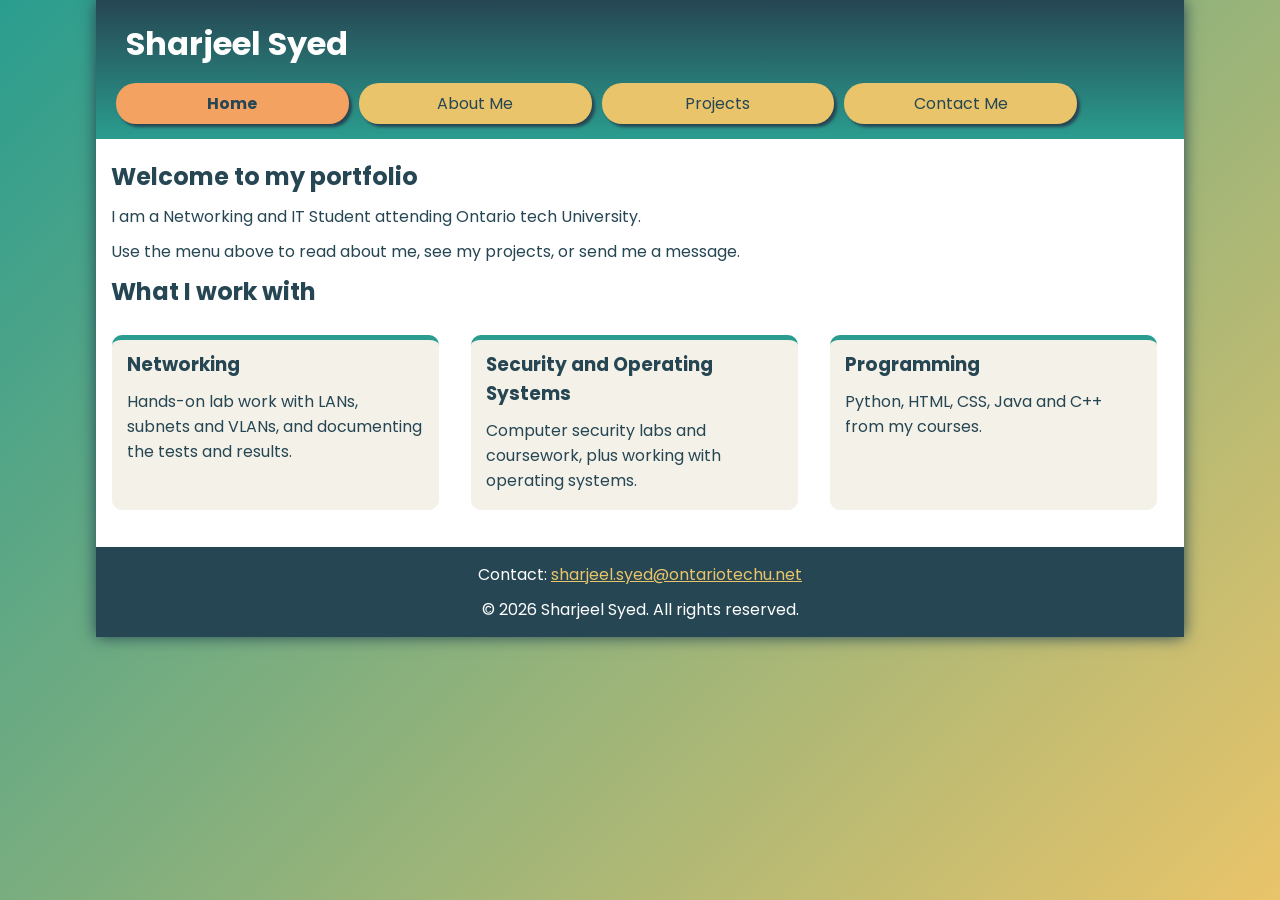
<file: index.html>
<!DOCTYPE html>
<html lang="en">
<head>
    <meta charset="UTF-8">
    <title>Home | Sharjeel Syed</title>
    <!-- viewport tag is required for media queries to work on phones -->
    <meta name="viewport" content="width=device-width, initial-scale=1.0">
    <!-- one style sheet per view port, picked by the browser using the media attribute -->
    <link rel="stylesheet" type="text/css" href="css/full.css" media="only screen and (min-width:960px)">
    <link rel="stylesheet" type="text/css" href="css/tablet.css" media="only screen and (min-width:481px) and (max-width:959px)">
    <link rel="stylesheet" type="text/css" href="css/smartphone.css" media="only screen and (max-width:480px)">
    <!-- Google Fonts: Poppins -->
    <link rel="preconnect" href="https://fonts.googleapis.com">
    <link rel="preconnect" href="https://fonts.gstatic.com" crossorigin>
    <link rel="stylesheet" href="https://fonts.googleapis.com/css2?family=Poppins:wght@400;600;700&amp;display=swap">
</head>
<body>
    <div id="wrapper">
        <header>
            <h1>Sharjeel Syed</h1>
            <!-- nav holds the links to the 4 pages, "current" marks the page being viewed -->
            <nav>
                <a class="button current" href="index.html">Home</a>
                <a class="button" href="about.html">About Me</a>
                <a class="button" href="projects.html">Projects</a>
                <a class="button" href="contact.html">Contact Me</a>
            </nav>
            <div class="clear"></div>
        </header>
        <main>
            <article>
                <h2>Welcome to my portfolio</h2>
                <p>I am a Networking and IT Student attending Ontario tech University.</p>
                <p>Use the menu above to read about me, see my projects, or send me a message.</p>
            </article>
            <!-- three boxes that float side by side, like the lecture boxes -->
            <section>
                <h2>What I work with</h2>
                <div class="box">
                    <h3>Networking</h3>
                    <p>Hands-on lab work with LANs, subnets and VLANs, and documenting the tests and results.</p>
                </div>
                <div class="box">
                    <h3>Security and Operating Systems</h3>
                    <p>Computer security labs and coursework, plus working with operating systems.</p>
                </div>
                <div class="box">
                    <h3>Programming</h3>
                    <p>Python, HTML, CSS, Java and C++ from my courses.</p>
                </div>
                <div class="clear"></div>
            </section>
        </main>
        <footer>
            <p>Contact: <a href="mailto:sharjeel.syed@ontariotechu.net">sharjeel.syed@ontariotechu.net</a></p>
            <p>&copy; 2026 Sharjeel Syed. All rights reserved.</p>
        </footer>
    </div>
</body>
</html>
</file>
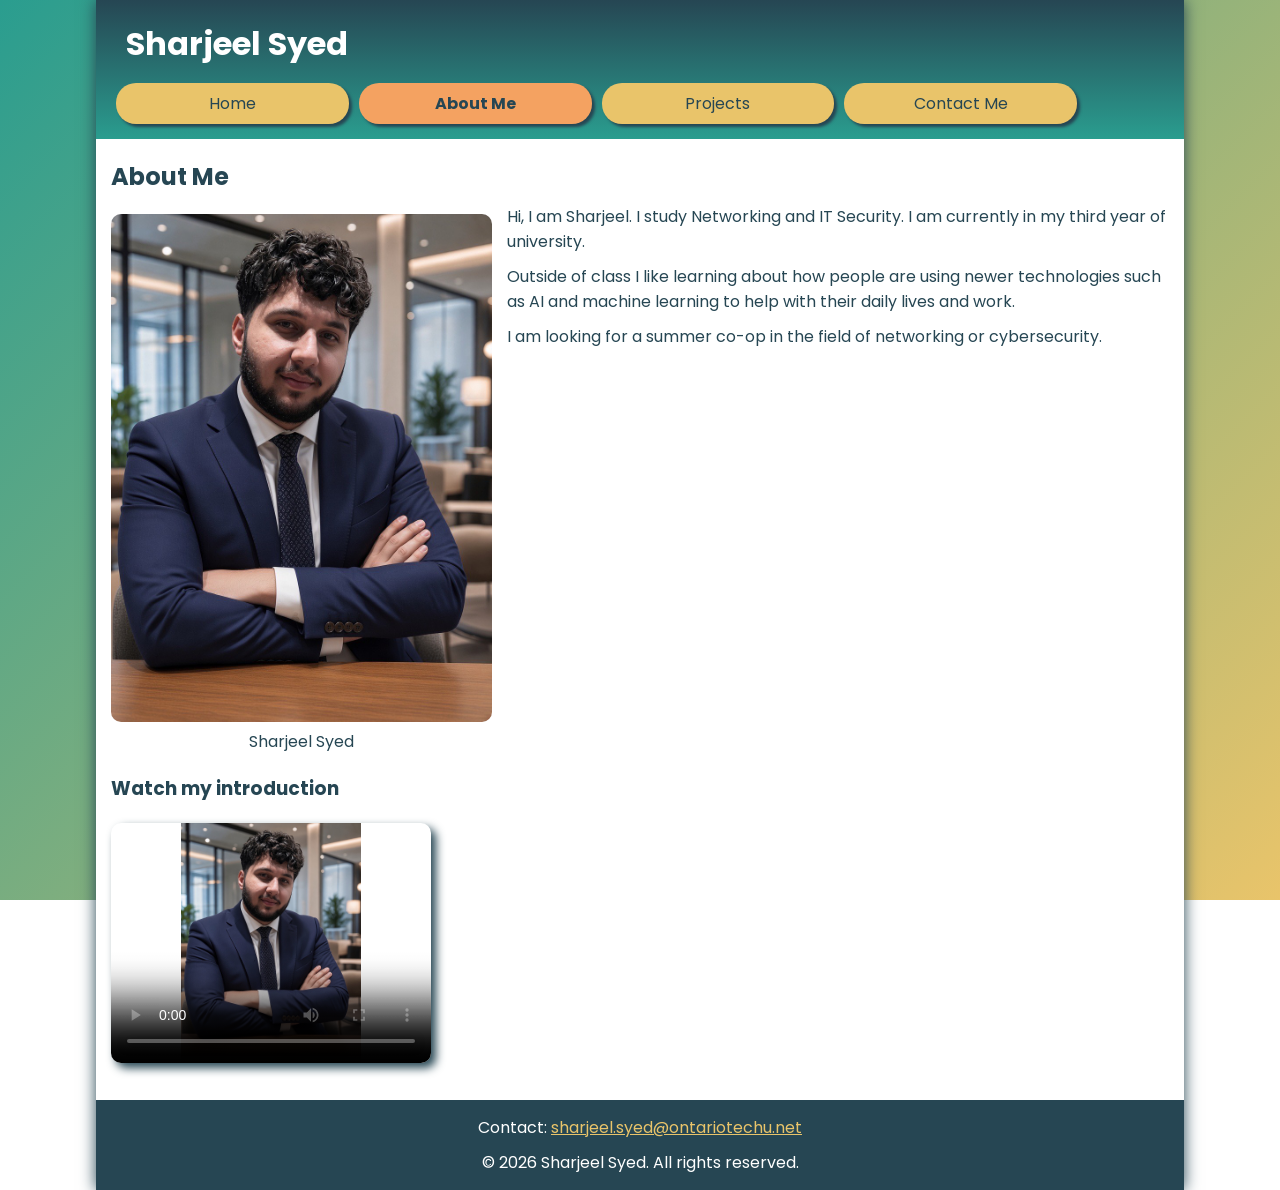
<file: about.html>
<!DOCTYPE html>
<html lang="en">
<head>
    <meta charset="UTF-8">
    <title>About Me | Sharjeel Syed</title>
    <!-- viewport tag is required for media queries to work on phones -->
    <meta name="viewport" content="width=device-width, initial-scale=1.0">
    <!-- one style sheet per view port, picked by the browser using the media attribute -->
    <link rel="stylesheet" type="text/css" href="css/full.css" media="only screen and (min-width:960px)">
    <link rel="stylesheet" type="text/css" href="css/tablet.css" media="only screen and (min-width:481px) and (max-width:959px)">
    <link rel="stylesheet" type="text/css" href="css/smartphone.css" media="only screen and (max-width:480px)">
    <!-- Google Fonts: Poppins -->
    <link rel="preconnect" href="https://fonts.googleapis.com">
    <link rel="preconnect" href="https://fonts.gstatic.com" crossorigin>
    <link rel="stylesheet" href="https://fonts.googleapis.com/css2?family=Poppins:wght@400;600;700&amp;display=swap">
</head>
<body>
    <div id="wrapper">
        <header>
            <h1>Sharjeel Syed</h1>
            <!-- nav holds the links to the 4 pages, "current" marks the page being viewed -->
            <nav>
                <a class="button" href="index.html">Home</a>
                <a class="button current" href="about.html">About Me</a>
                <a class="button" href="projects.html">Projects</a>
                <a class="button" href="contact.html">Contact Me</a>
            </nav>
            <div class="clear"></div>
        </header>
        <main>
            <article>
                <h2>About Me</h2>
                <!-- figure + figcaption groups the photo with its caption; alt text is needed for WAVE -->
                <figure>
                    <img src="images/myphoto.jpg" alt="Photo of Sharjeel Syed">
                    <figcaption>Sharjeel Syed</figcaption>
                </figure>
                <p>Hi, I am Sharjeel. I study Networking and IT Security. I am currently in my third year of university.</p>
                <p>Outside of class I like learning about how people are using newer technologies such as AI and machine learning to help with their daily lives and work.</p>
                <p>I am looking for a summer co-op in the field of networking or cybersecurity.</p>
                <div class="clear"></div>
                <h3>Watch my introduction</h3>
                <!-- controls shows play/pause, poster is the picture shown before playing -->
                <video controls width="320" height="240" poster="images/myphoto.jpg" preload="metadata">
                    <source src="images/intro.mp4" type="video/mp4">
                    Your browser does not support the video tag.
                </video>
            </article>
        </main>
        <footer>
            <p>Contact: <a href="mailto:sharjeel.syed@ontariotechu.net">sharjeel.syed@ontariotechu.net</a></p>
            <p>&copy; 2026 Sharjeel Syed. All rights reserved.</p>
        </footer>
    </div>
</body>
</html>
</file>
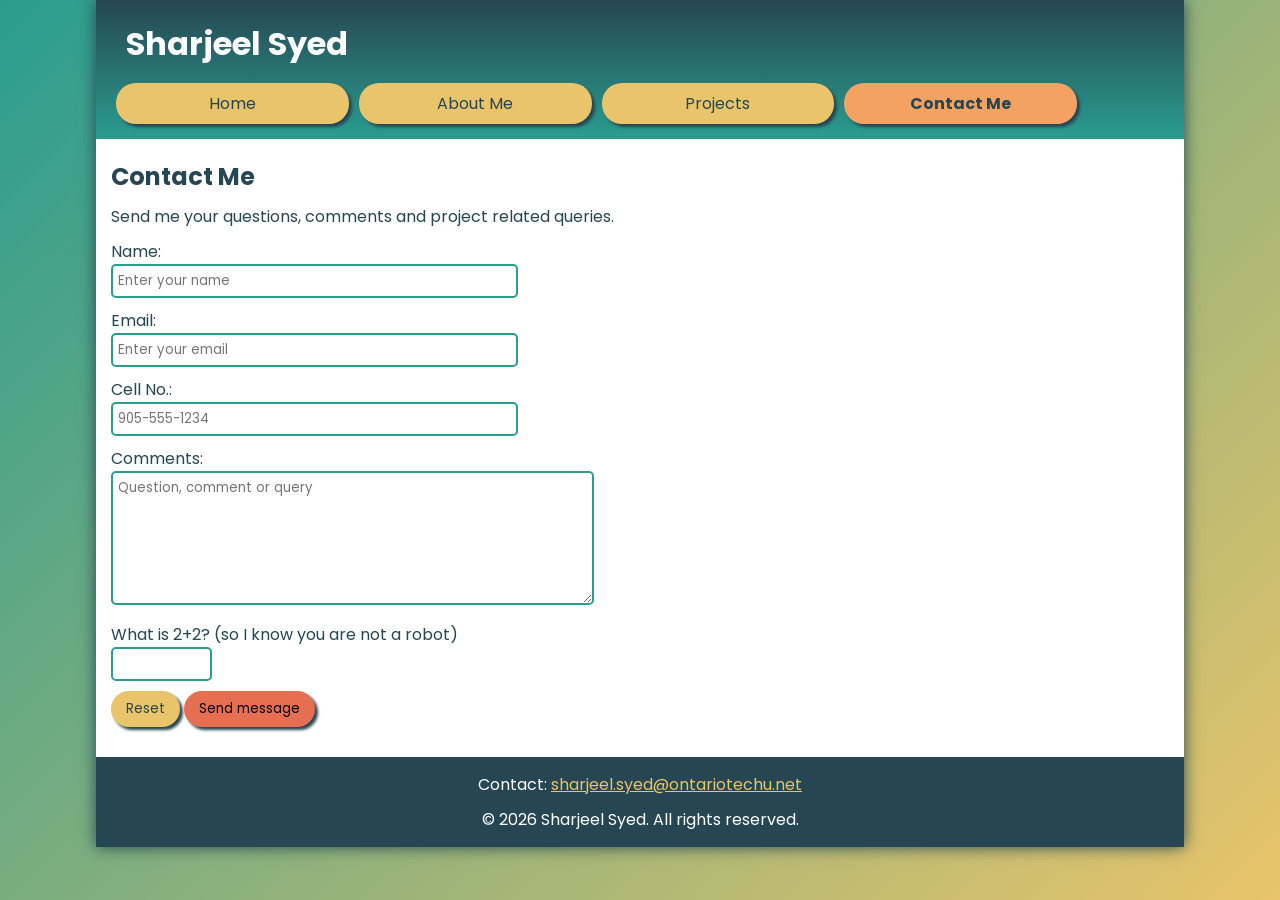
<file: contact.html>
<!DOCTYPE html>
<html lang="en">
<head>
    <meta charset="UTF-8">
    <title>Contact Me | Sharjeel Syed</title>
    <!-- viewport tag is required for media queries to work on phones -->
    <meta name="viewport" content="width=device-width, initial-scale=1.0">
    <!-- one style sheet per view port, picked by the browser using the media attribute -->
    <link rel="stylesheet" type="text/css" href="css/full.css" media="only screen and (min-width:960px)">
    <link rel="stylesheet" type="text/css" href="css/tablet.css" media="only screen and (min-width:481px) and (max-width:959px)">
    <link rel="stylesheet" type="text/css" href="css/smartphone.css" media="only screen and (max-width:480px)">
    <!-- Google Fonts: Poppins -->
    <link rel="preconnect" href="https://fonts.googleapis.com">
    <link rel="preconnect" href="https://fonts.gstatic.com" crossorigin>
    <link rel="stylesheet" href="https://fonts.googleapis.com/css2?family=Poppins:wght@400;600;700&amp;display=swap">
</head>
<body>
    <div id="wrapper">
        <header>
            <h1>Sharjeel Syed</h1>
            <!-- nav holds the links to the 4 pages, "current" marks the page being viewed -->
            <nav>
                <a class="button" href="index.html">Home</a>
                <a class="button" href="about.html">About Me</a>
                <a class="button" href="projects.html">Projects</a>
                <a class="button current" href="contact.html">Contact Me</a>
            </nav>
            <div class="clear"></div>
        </header>
        <main>
            <article>
                <h2>Contact Me</h2>
                <p>Send me your questions, comments and project related queries.</p>
                <form action="mailto:sharjeel.syed@ontariotechu.net" method="post" enctype="text/plain" name="contact_form">
                    <p>
                        <label for="name">Name:</label><br>
                        <!-- pattern allows letters, spaces, hyphens and apostrophes only -->
                        <input type="text" id="name" name="name" size="32" required
                               pattern="[A-Za-z\x27 \-]{2,50}" title="2 to 50 letters only" placeholder="Enter your name">
                    </p>
                    <p>
                        <label for="email">Email:</label><br>
                        <!-- type=email makes the browser check for a valid email format -->
                        <input type="email" id="email" name="email" size="32" required placeholder="Enter your email">
                    </p>
                    <p>
                        <label for="phone">Cell No.:</label><br>
                        <!-- pattern forces the format 905-555-1234 -->
                        <input type="tel" id="phone" name="phone" size="32" required
                               pattern="[0-9]{3}-[0-9]{3}-[0-9]{4}" title="Format: 905-555-1234" placeholder="905-555-1234">
                    </p>
                    <p>
                        <label for="comments">Comments:</label><br>
                        <textarea id="comments" name="comments" cols="40" rows="6" required minlength="10"
                                  placeholder="Question, comment or query"></textarea>
                    </p>
                    <p>
                        <label for="robot">What is 2+2? (so I know you are not a robot)</label><br>
                        <!-- pattern only accepts the answer 4 -->
                        <input type="text" id="robot" name="robot" size="5" required pattern="4" title="Type the number 4">
                    </p>
                    <p>
                        <input type="reset" value="Reset">
                        <input type="submit" value="Send message">
                    </p>
                </form>
            </article>
        </main>
        <footer>
            <p>Contact: <a href="mailto:sharjeel.syed@ontariotechu.net">sharjeel.syed@ontariotechu.net</a></p>
            <p>&copy; 2026 Sharjeel Syed. All rights reserved.</p>
        </footer>
    </div>
</body>
</html>
</file>
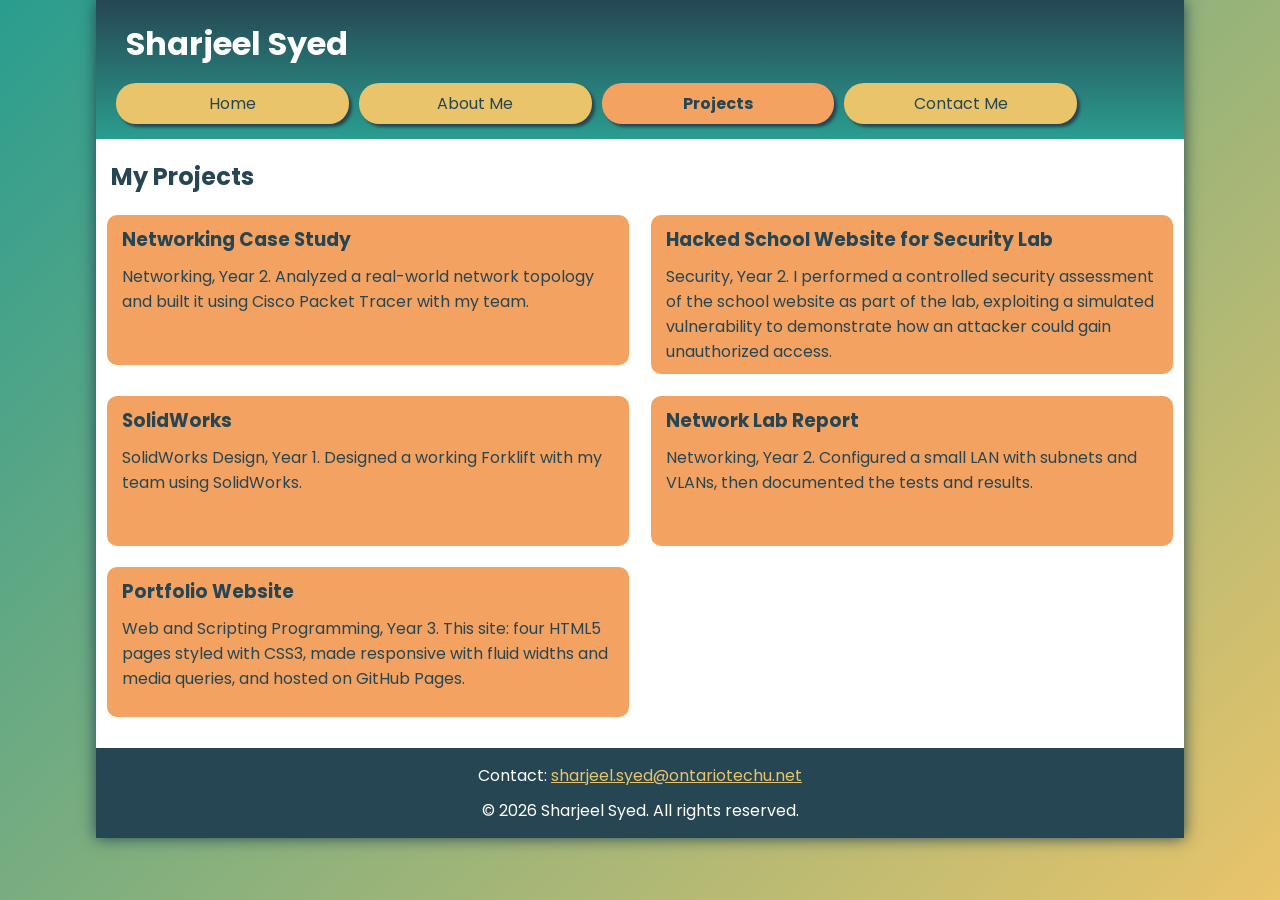
<file: projects.html>
<!DOCTYPE html>
<html lang="en">
<head>
    <meta charset="UTF-8">
    <title>Projects | Sharjeel Syed</title>
    <!-- viewport tag is required for media queries to work on phones -->
    <meta name="viewport" content="width=device-width, initial-scale=1.0">
    <!-- one style sheet per view port, picked by the browser using the media attribute -->
    <link rel="stylesheet" type="text/css" href="css/full.css" media="only screen and (min-width:960px)">
    <link rel="stylesheet" type="text/css" href="css/tablet.css" media="only screen and (min-width:481px) and (max-width:959px)">
    <link rel="stylesheet" type="text/css" href="css/smartphone.css" media="only screen and (max-width:480px)">
    <!-- Google Fonts: Poppins -->
    <link rel="preconnect" href="https://fonts.googleapis.com">
    <link rel="preconnect" href="https://fonts.gstatic.com" crossorigin>
    <link rel="stylesheet" href="https://fonts.googleapis.com/css2?family=Poppins:wght@400;600;700&amp;display=swap">
</head>
<body>
    <div id="wrapper">
        <header>
            <h1>Sharjeel Syed</h1>
            <!-- nav holds the links to the 4 pages, "current" marks the page being viewed -->
            <nav>
                <a class="button" href="index.html">Home</a>
                <a class="button" href="about.html">About Me</a>
                <a class="button current" href="projects.html">Projects</a>
                <a class="button" href="contact.html">Contact Me</a>
            </nav>
            <div class="clear"></div>
        </header>
        <main>
            <h2>My Projects</h2>
            <!-- one article per project -->
            <article class="project">
                <h3>Networking Case Study</h3>
                <p>Networking, Year 2. Analyzed a real-world network topology and built it using Cisco Packet Tracer with my team.</p>
            </article>
            <article class="project">
                <h3>Hacked School Website for Security Lab</h3>
                <p>Security, Year 2. I performed a controlled security assessment of the school website as part of the lab, exploiting a simulated vulnerability to demonstrate how an attacker could gain unauthorized access.</p>
            </article>
            <article class="project">
                <h3>SolidWorks</h3>
                <p>SolidWorks Design, Year 1. Designed a working Forklift with my team using SolidWorks.</p>
            </article>
            <article class="project">
                <h3>Network Lab Report</h3>
                <p>Networking, Year 2. Configured a small LAN with subnets and VLANs, then documented the tests and results.</p>
            </article>
            <article class="project">
                <h3>Portfolio Website</h3>
                <p>Web and Scripting Programming, Year 3. This site: four HTML5 pages styled with CSS3, made responsive with fluid widths and media queries, and hosted on GitHub Pages.</p>
            </article>
            <div class="clear"></div>
        </main>
        <footer>
            <p>Contact: <a href="mailto:sharjeel.syed@ontariotechu.net">sharjeel.syed@ontariotechu.net</a></p>
            <p>&copy; 2026 Sharjeel Syed. All rights reserved.</p>
        </footer>
    </div>
</body>
</html>
</file>
<file: css/full.css>
@charset "UTF-8";
/* Laptop / desktop: 960px and wider. Fluid wrapper (85% of the screen). */
/* Colour scheme (Adobe Color): #264653 dark teal, #2A9D8F teal, #E9C46A yellow, #F4A261 orange, #E76F51 red-orange */

body
{
    margin: 0px;
    padding: 0px;
    font-family: "Poppins", Verdana, Geneva, Arial, sans-serif;
    font-size: 16px;
    color: #264653;
    /* ANGLED linear gradient (135deg) on the page background */
    background: linear-gradient(135deg, #2A9D8F 0%, #E9C46A 100%);
    background-attachment: fixed;
}

#wrapper
{
    width: 85%;
    margin-left: auto;
    margin-right: auto;
    background-color: #ffffff;
    box-shadow: 0px 0px 15px #264653;
}

header
{
    padding: 10px 15px;
    color: #ffffff;
    /* STRAIGHT linear gradient (to bottom) on the header */
    background: linear-gradient(to bottom, #264653 0%, #2A9D8F 100%);
}

header h1
{
    font-size: 2em;
}

h1, h2, h3, p
{
    margin: 10px 15px;
}

/* nav links are floated blocks, 4 in one row (4 x 22%) */
.button
{
    display: block;
    float: left;
    width: 22%;
    margin: 5px;
    padding: 8px 0px;
    text-align: center;
    text-decoration: none;
    color: #264653;
    background-color: #E9C46A;
    border-radius: 20px;
    box-shadow: 3px 3px 3px #264653;
}

/* shadow flips to the other side on hover, like the lecture button */
.button:hover,
.button:focus
{
    background-color: #F4A261;
    box-shadow: -3px -3px 3px #264653;
}

/* the page being viewed */
.current
{
    font-weight: bold;
    background-color: #F4A261;
}

main
{
    padding: 10px 0px 20px;
}

/* home page boxes */
.box
{
    float: left;
    width: 30%;
    min-height: 170px;
    margin: 1.5%;
    background-color: #F4F1E8;
    border-top: 5px solid #2A9D8F;
    border-radius: 10px;
}

figure
{
    float: left;
    width: 35%;
    margin: 10px 15px;
}

figure img
{
    width: 100%;
    border-radius: 10px;
}

figcaption
{
    text-align: center;
}

video
{
    max-width: 90%;
    margin: 10px 15px;
    border-radius: 10px;
    box-shadow: 5px 5px 10px #264653;
}

.project
{
    float: left;
    width: 48%;
    min-height: 150px;
    margin: 1%;
    background-color: #F4A261;
    border-radius: 10px;
}

input, textarea
{
    max-width: 90%;
    padding: 5px;
    font-family: inherit;
    border: 2px solid #2A9D8F;
    border-radius: 5px;
}

input[type="submit"],
input[type="reset"]
{
    padding: 8px 15px;
    border: none;
    border-radius: 20px;
    box-shadow: 3px 3px 3px #264653;
}

input[type="submit"]
{
    /* black text on #E76F51 = 6.79:1 contrast*/
    color: #000000;
    background-color: #E76F51;
}

input[type="reset"]
{
    color: #264653;
    background-color: #E9C46A;
}

footer
{
    clear: both;
    padding: 5px 0px;
    text-align: center;
    color: #ffffff;
    background-color: #264653;
}

footer a
{
    color: #E9C46A;
}

.clear
{
    clear: both;
}
</file>
<file: css/tablet.css>
@charset "UTF-8";
/* Tablet: 481px to 959px. Fluid wrapper (95% of the screen). */
/* Colour scheme (Adobe Color): #264653 dark teal, #2A9D8F teal, #E9C46A yellow, #F4A261 orange, #E76F51 red-orange */

body
{
    margin: 0px;
    padding: 0px;
    font-family: "Poppins", Verdana, Geneva, Arial, sans-serif;
    font-size: 15px;
    color: #264653;
    /* ANGLED linear gradient (135deg) on the page background */
    background: linear-gradient(135deg, #2A9D8F 0%, #E9C46A 100%);
    background-attachment: fixed;
}

#wrapper
{
    width: 95%;
    margin-left: auto;
    margin-right: auto;
    background-color: #ffffff;
    box-shadow: 0px 0px 15px #264653;
}

header
{
    padding: 10px 15px;
    color: #ffffff;
    /* STRAIGHT linear gradient (to bottom) on the header */
    background: linear-gradient(to bottom, #264653 0%, #2A9D8F 100%);
}

header h1
{
    font-size: 1.8em;
}

h1, h2, h3, p
{
    margin: 10px 15px;
}

/* nav links are floated blocks, 4 in one row (4 x 22%) */
.button
{
    display: block;
    float: left;
    width: 22%;
    margin: 5px;
    padding: 8px 0px;
    text-align: center;
    text-decoration: none;
    color: #264653;
    background-color: #E9C46A;
    border-radius: 20px;
    box-shadow: 3px 3px 3px #264653;
}

/* shadow flips to the other side on hover, like the lecture button */
.button:hover,
.button:focus
{
    background-color: #F4A261;
    box-shadow: -3px -3px 3px #264653;
}

/* the page being viewed */
.current
{
    font-weight: bold;
    background-color: #F4A261;
}

main
{
    padding: 10px 0px 20px;
}

/* home page boxes */
.box
{
    float: left;
    width: 30%;
    min-height: 190px;
    margin: 1.5%;
    background-color: #F4F1E8;
    border-top: 5px solid #2A9D8F;
    border-radius: 10px;
}

figure
{
    float: left;
    width: 40%;
    margin: 10px 15px;
}

figure img
{
    width: 100%;
    border-radius: 10px;
}

figcaption
{
    text-align: center;
}

video
{
    max-width: 90%;
    margin: 10px 15px;
    border-radius: 10px;
    box-shadow: 5px 5px 10px #264653;
}

.project
{
    float: left;
    width: 48%;
    min-height: 170px;
    margin: 1%;
    background-color: #F4A261;
    border-radius: 10px;
}

input, textarea
{
    max-width: 90%;
    padding: 5px;
    font-family: inherit;
    border: 2px solid #2A9D8F;
    border-radius: 5px;
}

input[type="submit"],
input[type="reset"]
{
    padding: 8px 15px;
    border: none;
    border-radius: 20px;
    box-shadow: 3px 3px 3px #264653;
}

input[type="submit"]
{
    /* black text on #E76F51 = 6.79:1 contrast*/
    color: #000000;
    background-color: #E76F51;
}

input[type="reset"]
{
    color: #264653;
    background-color: #E9C46A;
}

footer
{
    clear: both;
    padding: 5px 0px;
    text-align: center;
    color: #ffffff;
    background-color: #264653;
}

footer a
{
    color: #E9C46A;
}

.clear
{
    clear: both;
}
</file>
<file: css/smartphone.css>
@charset "UTF-8";
/* Phone: 480px and narrower. Wrapper fills the screen and everything stacks in one column. */
/* Colour scheme (Adobe Color): #264653 dark teal, #2A9D8F teal, #E9C46A yellow, #F4A261 orange, #E76F51 red-orange */

body
{
    margin: 0px;
    padding: 0px;
    font-family: "Poppins", Verdana, Geneva, Arial, sans-serif;
    font-size: 14px;
    color: #264653;
    /* ANGLED linear gradient (135deg) on the page background */
    background: linear-gradient(135deg, #2A9D8F 0%, #E9C46A 100%);
    background-attachment: fixed;
}

#wrapper
{
    width: 100%;
    margin-left: auto;
    margin-right: auto;
    background-color: #ffffff;
    box-shadow: 0px 0px 15px #264653;
}

header
{
    padding: 10px 15px;
    color: #ffffff;
    /* STRAIGHT linear gradient (to bottom) on the header */
    background: linear-gradient(to bottom, #264653 0%, #2A9D8F 100%);
}

header h1
{
    font-size: 1.5em;
}

h1, h2, h3, p
{
    margin: 10px 15px;
}

/* nav links are floated blocks, 2 per row (2 x 45%) */
.button
{
    display: block;
    float: left;
    width: 45%;
    margin: 5px;
    padding: 8px 0px;
    text-align: center;
    text-decoration: none;
    color: #264653;
    background-color: #E9C46A;
    border-radius: 20px;
    box-shadow: 3px 3px 3px #264653;
}

/* shadow flips to the other side on hover, like the lecture button */
.button:hover,
.button:focus
{
    background-color: #F4A261;
    box-shadow: -3px -3px 3px #264653;
}

/* the page being viewed */
.current
{
    font-weight: bold;
    background-color: #F4A261;
}

main
{
    padding: 10px 0px 20px;
}

/* home page boxes */
.box
{
    float: none;
    width: auto;
    min-height: 0px;
    margin: 1.5%;
    background-color: #F4F1E8;
    border-top: 5px solid #2A9D8F;
    border-radius: 10px;
}

figure
{
    float: none;
    width: 80%;
    margin: 10px 15px;
}

figure img
{
    width: 100%;
    border-radius: 10px;
}

figcaption
{
    text-align: center;
}

video
{
    max-width: 90%;
    margin: 10px 15px;
    border-radius: 10px;
    box-shadow: 5px 5px 10px #264653;
}

.project
{
    float: left;
    width: 98%;
    min-height: 0px;
    margin: 1%;
    background-color: #F4A261;
    border-radius: 10px;
}

input, textarea
{
    max-width: 90%;
    padding: 5px;
    font-family: inherit;
    border: 2px solid #2A9D8F;
    border-radius: 5px;
}

input[type="submit"],
input[type="reset"]
{
    padding: 8px 15px;
    border: none;
    border-radius: 20px;
    box-shadow: 3px 3px 3px #264653;
}

input[type="submit"]
{
    /* black text on #E76F51 = 6.79:1 contrast*/
    color: #000000;
    background-color: #E76F51;
}

input[type="reset"]
{
    color: #264653;
    background-color: #E9C46A;
}

footer
{
    clear: both;
    padding: 5px 0px;
    text-align: center;
    color: #ffffff;
    background-color: #264653;
}

footer a
{
    color: #E9C46A;
}

.clear
{
    clear: both;
}
</file>
